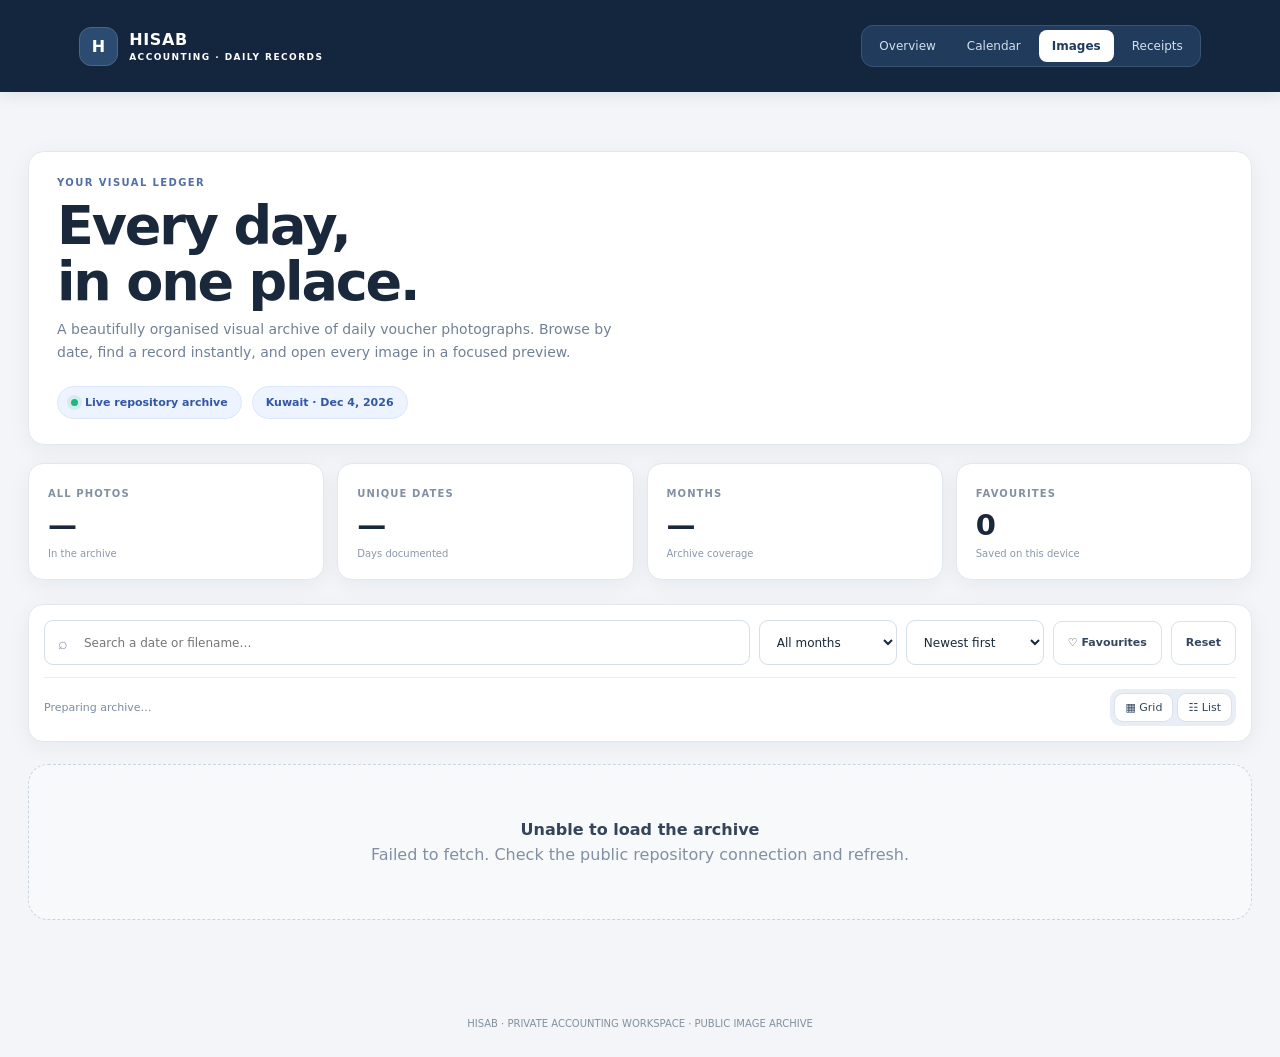
<file: images/index.html>
<!DOCTYPE html>
<html lang="en">
<head>
<meta charset="UTF-8"><meta name="viewport" content="width=device-width,initial-scale=1"><meta name="theme-color" content="#e9f0f8">
<title>HISAB — Image Archive</title><meta name="description" content="A beautiful date-organised archive of daily voucher photographs.">
<style>
:root{--ink:#18283b;--muted:#718096;--blue:#3867dc;--glass:rgba(255,255,255,.66);--stroke:rgba(255,255,255,.82);--shadow:0 18px 55px rgba(40,65,100,.10)}
*{box-sizing:border-box}html{scroll-behavior:smooth}body{margin:0;color:var(--ink);font-family:-apple-system,BlinkMacSystemFont,"SF Pro Display","Segoe UI",sans-serif;background:radial-gradient(ellipse at 12% 0%,#dbeafe 0,transparent 35%),radial-gradient(ellipse at 95% 20%,#e9ddff 0,transparent 30%),linear-gradient(135deg,#f4f7fb,#eaf0f7 55%,#f6f7fb);min-height:100vh;background-attachment:fixed}
button,input,select{font:inherit}button{cursor:pointer}a{color:inherit;text-decoration:none}
.topbar{position:sticky;top:0;z-index:10;padding:12px 4vw;background:rgba(245,248,253,.62);backdrop-filter:blur(24px) saturate(170%);-webkit-backdrop-filter:blur(24px) saturate(170%);border-bottom:1px solid rgba(255,255,255,.8)}.topinner{max-width:1380px;margin:auto;display:flex;align-items:center;justify-content:space-between;gap:18px}.brand{display:flex;align-items:center;gap:11px;font-weight:850;letter-spacing:.04em}.brandmark{width:39px;height:39px;border-radius:14px;display:grid;place-items:center;color:white;background:linear-gradient(145deg,#5d83f5,#3456b8);box-shadow:0 7px 18px #456ad94a;font-size:16px}.brand small{display:block;color:#8794a6;font-size:9px;letter-spacing:.16em;margin-top:3px}.nav{display:flex;gap:5px;padding:5px;border:1px solid #ffffffb5;border-radius:15px;background:#ffffff70;backdrop-filter:blur(15px)}.nav a{padding:9px 13px;border-radius:10px;font-size:12px;color:#64748b}.nav a.active{background:#fff;color:#3158bd;box-shadow:0 3px 12px #263f6814;font-weight:750}
main{max-width:1380px;margin:0 auto;padding:34px 4vw 70px}.hero{position:relative;overflow:hidden;padding:34px 36px;border-radius:28px;background:linear-gradient(115deg,rgba(255,255,255,.78),rgba(255,255,255,.36));border:1px solid var(--stroke);box-shadow:var(--shadow);backdrop-filter:blur(22px);-webkit-backdrop-filter:blur(22px)}.hero:after{content:"";position:absolute;width:300px;height:300px;border-radius:50%;right:-70px;top:-150px;background:radial-gradient(circle,#b7caff80,transparent 68%);pointer-events:none}.eyebrow{font-size:10px;font-weight:850;letter-spacing:.2em;color:#5d78c8}.hero h1{font-size:clamp(32px,5vw,54px);letter-spacing:-.055em;margin:10px 0 8px;line-height:1.04}.hero p{margin:0;color:var(--muted);font-size:14px;max-width:560px;line-height:1.6}.herofoot{display:flex;align-items:center;gap:10px;flex-wrap:wrap;margin-top:23px}.pill{display:inline-flex;align-items:center;gap:7px;padding:9px 13px;border:1px solid #fff;border-radius:30px;background:#ffffffa6;color:#53647a;font-size:11px;font-weight:700;box-shadow:0 4px 14px #3450710a}.live-dot{width:7px;height:7px;border-radius:50%;background:#24b47e;box-shadow:0 0 0 4px #24b47e20}.stats{display:grid;grid-template-columns:repeat(4,1fr);gap:13px;margin:18px 0 24px}.stat{padding:18px 19px;border:1px solid var(--stroke);border-radius:20px;background:var(--glass);box-shadow:0 9px 30px #344b6b0b;backdrop-filter:blur(18px)}.stat label{font-size:10px;font-weight:800;letter-spacing:.11em;color:#8290a3}.stat strong{display:block;font-size:29px;letter-spacing:-.045em;margin-top:7px;font-variant-numeric:tabular-nums}.stat em{font-style:normal;font-size:10px;color:#8a98aa}
.panel{border:1px solid var(--stroke);border-radius:23px;background:rgba(255,255,255,.60);box-shadow:var(--shadow);backdrop-filter:blur(22px);-webkit-backdrop-filter:blur(22px);padding:15px;margin-bottom:22px}.tools{display:flex;gap:9px;align-items:center;flex-wrap:wrap}.searchbox{position:relative;flex:1;min-width:210px}.searchbox span{position:absolute;left:14px;top:50%;transform:translateY(-50%);color:#8997a9}.searchbox input,.tools select{height:45px;width:100%;border:1px solid #e1e8f1;background:#ffffffb8;border-radius:13px;padding:0 13px;color:var(--ink);outline:none;font-size:12px;transition:.2s}.searchbox input{padding-left:39px}.searchbox input:focus,.tools select:focus{border-color:#9cb5fa;box-shadow:0 0 0 4px #6085ed19}.tools select{width:auto;min-width:138px}.toolbtn{height:44px;padding:0 14px;border:1px solid #e0e7f0;background:#ffffffa8;border-radius:13px;color:#53657b;font-size:11px;font-weight:750;transition:.2s}.toolbtn:hover{background:#fff;transform:translateY(-1px)}.toolbtn.primary{background:#3d64d7;border-color:#3d64d7;color:#fff;box-shadow:0 7px 18px #3d64d733}.toolbtn[aria-pressed=true]{background:#e7edff;border-color:#bdcbff;color:#3458bd}.toolbarbottom{display:flex;justify-content:space-between;align-items:center;gap:10px;flex-wrap:wrap;margin-top:12px;padding-top:11px;border-top:1px solid #e8edf4}.resultlabel{font-size:11px;color:#7c8ba0}.viewtoggle{display:flex;gap:4px;padding:4px;border-radius:11px;background:#e9eef6}.viewtoggle button{border:0;background:transparent;padding:7px 10px;border-radius:8px;color:#78879b;font-size:11px}.viewtoggle button.active{background:#fff;color:#355dc7;box-shadow:0 2px 8px #20385c14}
.sectionhead{display:flex;align-items:center;justify-content:space-between;gap:10px;margin:28px 2px 13px}.sectionhead h2{font-size:18px;letter-spacing:-.03em;margin:0}.sectionhead span{font-size:11px;color:#8592a4}.gallery{display:grid;grid-template-columns:repeat(auto-fill,minmax(230px,1fr));gap:16px}.gallery.list{grid-template-columns:1fr;gap:9px}.photo{position:relative;overflow:hidden;border-radius:19px;border:1px solid #ffffffd9;background:rgba(255,255,255,.68);box-shadow:0 8px 26px #2d45680b;backdrop-filter:blur(15px);transition:transform .25s,box-shadow .25s;cursor:pointer;min-width:0}.photo:hover{transform:translateY(-4px);box-shadow:0 18px 38px #31496b1b}.photoimg{height:205px;background:linear-gradient(135deg,#e8edf6,#f8faff);position:relative;overflow:hidden;display:grid;place-items:center}.photoimg img{width:100%;height:100%;object-fit:cover;transition:transform .55s cubic-bezier(.2,.7,.2,1)}.photo:hover .photoimg img{transform:scale(1.045)}.photoimg:after{content:"";position:absolute;inset:45% 0 0;background:linear-gradient(transparent,#17243a22);pointer-events:none}.photo-datebadge{position:absolute;top:12px;left:12px;z-index:1;padding:7px 10px;border:1px solid #ffffffb5;border-radius:30px;background:#ffffffc9;backdrop-filter:blur(12px);font-size:10px;font-weight:800;color:#344761}.fav{position:absolute;right:11px;top:11px;z-index:2;width:34px;height:34px;border:1px solid #ffffffc9;border-radius:50%;background:#ffffffc9;backdrop-filter:blur(12px);color:#64748b;font-size:16px}.fav.on{color:#e34d75}.photoinfo{padding:13px 14px 14px}.phototitle{font-size:13px;font-weight:800;overflow-wrap:anywhere}.photosub{font-size:10px;color:#8794a6;margin-top:4px}.photobottom{display:flex;align-items:center;justify-content:space-between;gap:8px;margin-top:12px;padding-top:10px;border-top:1px solid #e9eef5}.photobottom span{font-size:10px;color:#8391a3}.openhint{color:#4267ce!important;font-weight:800}.gallery.list .photo{display:grid;grid-template-columns:145px 1fr;align-items:stretch}.gallery.list .photoimg{height:118px}.gallery.list .photoinfo{display:flex;flex-direction:column;justify-content:center}.gallery.list .fav{top:10px;right:10px}.empty{padding:55px 20px;text-align:center;border:1px dashed #c8d4e4;border-radius:20px;background:#ffffff73;color:#8290a2}.empty b{display:block;color:#33445b;margin-bottom:6px}.skeleton{height:200px;border-radius:18px;background:linear-gradient(100deg,#e8edf5 20%,#f8faff 40%,#e8edf5 60%);background-size:200% 100%;animation:shine 1.3s infinite}@keyframes shine{to{background-position:-200% 0}}
footer{text-align:center;padding:28px 15px;color:#8794a5;font-size:10px}
.viewer{position:fixed;inset:0;z-index:30;display:none;align-items:center;justify-content:center;padding:22px;background:rgba(12,23,40,.58);backdrop-filter:blur(22px);-webkit-backdrop-filter:blur(22px)}.viewer.open{display:flex;animation:fade .2s}@keyframes fade{from{opacity:0}to{opacity:1}}.viewerbox{width:min(1180px,100%);height:min(90vh,850px);display:grid;grid-template-columns:minmax(0,1fr) 290px;overflow:hidden;border:1px solid #ffffff5c;border-radius:26px;background:rgba(248,250,255,.93);box-shadow:0 35px 100px #08152a55}.viewerstage{min-width:0;min-height:0;display:grid;place-items:center;padding:22px;background:radial-gradient(ellipse,#26364c,#111c2d)}.viewerstage img{max-width:100%;max-height:100%;object-fit:contain;filter:drop-shadow(0 18px 32px #0005)}.viewerdetails{padding:23px;display:flex;flex-direction:column;min-width:0}.viewerclose{align-self:flex-end;border:0;border-radius:50%;width:36px;height:36px;background:#e9eef6;color:#506078;font-size:18px}.viewerdetails h3{font-size:21px;letter-spacing:-.04em;margin:26px 0 5px}.viewerdetails p{font-size:11px;color:#8190a3;overflow-wrap:anywhere}.detailrow{display:flex;justify-content:space-between;gap:12px;padding:12px 0;border-bottom:1px solid #e7edf4;font-size:11px}.detailrow span{color:#8996a7}.detailrow b{text-align:right}.vieweractions{display:grid;gap:8px;margin-top:auto;padding-top:20px}.vieweractions button,.vieweractions a{display:block;text-align:center;padding:12px;border:1px solid #dce5f1;border-radius:12px;background:#fff;color:#455b79;font-size:11px;font-weight:800}.vieweractions .blue{background:#3d64d7;border-color:#3d64d7;color:white}.viewernav{display:flex;gap:8px;margin-top:13px}.viewernav button{flex:1;padding:10px;border:1px solid #dce5f1;border-radius:10px;background:#f4f7fb;color:#50627b;font-size:11px}
.toast{position:fixed;bottom:24px;left:50%;transform:translate(-50%,20px);opacity:0;pointer-events:none;z-index:50;padding:11px 16px;border:1px solid #ffffffa6;border-radius:30px;background:#1b2c43e8;color:white;font-size:11px;backdrop-filter:blur(18px);transition:.25s}.toast.show{opacity:1;transform:translate(-50%,0)}
@media(max-width:760px){.topinner{align-items:flex-start}.nav{overflow:auto;max-width:100%}.nav a{white-space:nowrap;padding:8px 10px}.hero{padding:27px 22px}.stats{grid-template-columns:repeat(2,1fr)}.viewerbox{grid-template-columns:1fr;grid-template-rows:minmax(0,1fr) auto;height:min(94vh,900px)}.viewerdetails{padding:14px 18px}.viewerdetails h3{margin:8px 0 3px;font-size:17px}.viewerdetails p{margin:3px 0}.detailrow{display:none}.viewerclose{position:absolute;right:30px;top:30px;z-index:2}.vieweractions{grid-template-columns:1fr 1fr;padding-top:10px}.vieweractions .blue{grid-column:span 2}.viewernav{margin-top:8px}.viewerstage{padding:12px}.viewerdetails{position:relative}.gallery{grid-template-columns:repeat(2,minmax(0,1fr));gap:10px}.photoimg{height:155px}.photoinfo{padding:10px}.phototitle{font-size:11px}.photosub{font-size:9px}.photobottom span{font-size:9px}.gallery.list .photo{grid-template-columns:110px 1fr}.gallery.list .photoimg{height:105px}}
@media(max-width:430px){main{padding:22px 13px 55px}.topbar{padding:10px 13px}.brand{font-size:13px}.brandmark{width:34px;height:34px}.nav a{font-size:10px;padding:8px}.hero h1{font-size:34px}.stats{gap:8px}.stat{padding:13px}.stat strong{font-size:24px}.tools select{flex:1;min-width:0}.toolbtn{padding:0 10px}.searchbox{min-width:100%}.gallery{gap:8px}.photoimg{height:132px}.photo-datebadge{top:7px;left:7px;font-size:9px;padding:6px 8px}.fav{width:29px;height:29px;top:7px;right:7px}.photobottom{margin-top:8px;padding-top:7px}.gallery.list .photo{grid-template-columns:95px 1fr}}
@media(prefers-reduced-motion:reduce){*,*:before,*:after{scroll-behavior:auto!important;animation:none!important;transition:none!important}}
</style>
<link rel="stylesheet" href="../assets/hisab-redesign.css">
</head>
<body>
<header class="topbar"><div class="topinner"><a class="brand" href="../"><span class="brandmark">H</span><span>HISAB<small>ACCOUNTING · DAILY RECORDS</small></span></a><nav class="nav"><a href="../">Overview</a><a href="../#calendarSection">Calendar</a><a class="active" href="./">Images</a><a href="../receipts/">Receipts</a></nav></div></header>
<main>
<section class="hero"><div class="eyebrow">YOUR VISUAL LEDGER</div><h1>Every day,<br>in one place.</h1><p>A beautifully organised visual archive of daily voucher photographs. Browse by date, find a record instantly, and open every image in a focused preview.</p><div class="herofoot"><span class="pill"><i class="live-dot"></i> Live repository archive</span><span class="pill" id="todayLabel">Loading Kuwait date…</span></div></section>
<section class="stats"><div class="stat"><label>ALL PHOTOS</label><strong id="totalCount">—</strong><em>In the archive</em></div><div class="stat"><label>UNIQUE DATES</label><strong id="dateCount">—</strong><em>Days documented</em></div><div class="stat"><label>MONTHS</label><strong id="monthCount">—</strong><em>Archive coverage</em></div><div class="stat"><label>FAVOURITES</label><strong id="favCount">0</strong><em>Saved on this device</em></div></section>
<section class="panel"><div class="tools"><div class="searchbox"><span>⌕</span><input id="search" type="search" placeholder="Search a date or filename…" autocomplete="off"></div><select id="monthFilter" aria-label="Filter month"><option value="">All months</option></select><select id="sortOrder" aria-label="Sort order"><option value="newest">Newest first</option><option value="oldest">Oldest first</option><option value="name">Filename A–Z</option></select><button class="toolbtn" id="favouritesOnly" aria-pressed="false">♡ Favourites</button><button class="toolbtn" id="clear">Reset</button></div><div class="toolbarbottom"><span class="resultlabel" id="resultLabel">Preparing archive…</span><div class="viewtoggle"><button id="gridView" class="active" aria-pressed="true">▦ Grid</button><button id="listView" aria-pressed="false">☷ List</button></div></div></section>
<div id="galleryContent"><div class="skeleton"></div></div>
</main>
<footer>HISAB · PRIVATE ACCOUNTING WORKSPACE · PUBLIC IMAGE ARCHIVE</footer>
<div class="viewer" id="viewer" aria-hidden="true"><div class="viewerbox" role="dialog" aria-modal="true" aria-label="Voucher image preview"><div class="viewerstage"><img id="viewerImage" alt="Voucher photograph"></div><aside class="viewerdetails"><button class="viewerclose" id="closeViewer" aria-label="Close preview">×</button><div class="eyebrow">IMAGE DETAILS</div><h3 id="viewerTitle">Voucher photo</h3><p id="viewerSub"></p><div class="detailrow"><span>File name</span><b id="detailName"></b></div><div class="detailrow"><span>File size</span><b id="detailSize"></b></div><div class="detailrow"><span>Archive date</span><b id="detailDate"></b></div><div class="vieweractions"><button class="blue" id="downloadImage">↓ Save image</button><button id="shareImage">↗ Share</button><a id="viewerOpen" target="_blank" rel="noopener">Open original image ↗</a></div><div class="viewernav"><button id="viewerPrev">← Previous</button><button id="viewerNext">Next →</button></div></aside></div></div><div class="toast" id="toast"></div>
<script>
const API='https://raw.githubusercontent.com/LaxmanNepal/hisab/main/images/manifest.json',MONTHS=['jan','feb','mar','apr','may','jun','jul','aug','sep','oct','nov','dec'];
let photos=[],visible=[],viewerIndex=0,favourites=new Set(JSON.parse(localStorage.getItem('hisab-image-favourites')||'[]')),toastTimer;
const $=id=>document.getElementById(id);
function kuwaitToday(){const p=new Intl.DateTimeFormat('en-CA',{timeZone:'Asia/Kuwait',year:'numeric',month:'2-digit',day:'2-digit'}).formatToParts(new Date()),o={};p.forEach(x=>o[x.type]=x.value);return new Date(+o.year,+o.month-1,+o.day)}
function parseDate(filename){const base=filename.replace(/\.[^.]+$/,'').toLowerCase();let m=base.match(/^(\d{1,2})[-_ ]([a-z]{3,9})(?:[-_ ](20\d{2}))?$/);if(!m)return null;const month=MONTHS.findIndex(x=>m[2].startsWith(x));if(month<0)return null;const year=m[3]?+m[3]:kuwaitToday().getFullYear(),date=new Date(year,month,+m[1]);return date.getMonth()===month&&date.getDate()===+m[1]?date:null}
function fmtDate(d,opts={weekday:'short',day:'numeric',month:'long',year:'numeric'}){return new Intl.DateTimeFormat('en',{...opts,timeZone:'Asia/Kuwait'}).format(d)}
function monthKey(d){return d.getFullYear()+'-'+String(d.getMonth()+1).padStart(2,'0')}
function sizeLabel(n){return n<1024?n+' B':(n/1024).toFixed(1)+' KB'}
function esc(s){return String(s).replace(/[&<>"']/g,c=>({'&':'&amp;','<':'&lt;','>':'&gt;','"':'&quot;',"'":'&#39;'}[c]))}
function toast(msg){$('toast').textContent=msg;$('toast').classList.add('show');clearTimeout(toastTimer);toastTimer=setTimeout(()=>$('toast').classList.remove('show'),2200)}
function saveFavs(){localStorage.setItem('hisab-image-favourites',JSON.stringify([...favourites]));$('favCount').textContent=favourites.size}
function toggleFav(name,e){if(e)e.stopPropagation();favourites.has(name)?favourites.delete(name):favourites.add(name);saveFavs();applyFilters()}
function applyFilters(){const q=$('search').value.trim().toLowerCase(),m=$('monthFilter').value,only=$('favouritesOnly').getAttribute('aria-pressed')==='true';visible=photos.filter(p=>(!m||monthKey(p.date)===m)&&(!q||p.name.toLowerCase().includes(q)||fmtDate(p.date).toLowerCase().includes(q))&&(!only||favourites.has(p.name)));const order=$('sortOrder').value;visible.sort((a,b)=>order==='oldest'?a.date-b.date:order==='name'?a.name.localeCompare(b.name):b.date-a.date);render()}
function render(){const count=visible.length;$('resultLabel').textContent='Showing '+count+' of '+photos.length+' photographs';if(!count){$('galleryContent').innerHTML='<div class="empty"><b>No photographs found</b>Try a different search or reset your filters.</div>';return}const groups=new Map();visible.forEach(p=>{const k=monthKey(p.date);if(!groups.has(k))groups.set(k,[]);groups.get(k).push(p)});let html='';groups.forEach(items=>{const title=fmtDate(items[0].date,{month:'long',year:'numeric'});html+='<section><div class="sectionhead"><h2>'+title+'</h2><span>'+items.length+' image'+(items.length===1?'':'s')+'</span></div><div class="gallery '+(viewMode==='list'?'list':'')+'">'+items.map(p=>{const i=photos.indexOf(p),fav=favourites.has(p.name);return '<article class="photo" data-photo="'+i+'" tabindex="0" role="button" aria-label="Preview '+esc(p.name)+'"><div class="photoimg"><img loading="lazy" src="'+p.url+'" alt="Voucher photo '+fmtDate(p.date)+'"><span class="photo-datebadge">'+fmtDate(p.date,{day:'numeric',month:'short',year:'numeric'})+'</span></div><button class="fav '+(fav?'on':'')+'" data-fav="'+esc(p.name)+'" aria-label="Toggle favourite" title="Save favourite">'+(fav?'♥':'♡')+'</button><div class="photoinfo"><div class="phototitle">'+esc(p.name)+'</div><div class="photosub">'+fmtDate(p.date)+'</div><div class="photobottom"><span>'+sizeLabel(p.size)+'</span><span class="openhint">View details ↗</span></div></div></article>'}).join('')+'</div></section>'});$('galleryContent').innerHTML=html;$('galleryContent').querySelectorAll('[data-photo]').forEach(el=>{const go=()=>openViewer(+el.dataset.photo);el.addEventListener('click',go);el.addEventListener('keydown',e=>{if(e.key==='Enter'||e.key===' '){e.preventDefault();go()}})});$('galleryContent').querySelectorAll('[data-fav]').forEach(b=>b.addEventListener('click',e=>toggleFav(b.dataset.fav,e)))}
let viewMode='grid';function setView(mode){viewMode=mode;$('gridView').classList.toggle('active',mode==='grid');$('listView').classList.toggle('active',mode==='list');$('gridView').setAttribute('aria-pressed',String(mode==='grid'));$('listView').setAttribute('aria-pressed',String(mode==='list'));render()}
function openViewer(i){viewerIndex=i;renderViewer();$('viewer').classList.add('open');$('viewer').setAttribute('aria-hidden','false');document.body.style.overflow='hidden'}
function renderViewer(){const p=photos[viewerIndex];$('viewerImage').src=p.url;$('viewerTitle').textContent=fmtDate(p.date);$('viewerSub').textContent='Daily voucher photograph';$('detailName').textContent=p.name;$('detailSize').textContent=sizeLabel(p.size);$('detailDate').textContent=fmtDate(p.date);$('viewerOpen').href=p.url;$('viewerPrev').disabled=viewerIndex===0;$('viewerNext').disabled=viewerIndex===photos.length-1}
function closeViewer(){$('viewer').classList.remove('open');$('viewer').setAttribute('aria-hidden','true');$('viewerImage').src='';document.body.style.overflow=''}
async function downloadCurrent(){const p=photos[viewerIndex];try{const r=await fetch(p.url);const blob=await r.blob();const a=document.createElement('a');a.href=URL.createObjectURL(blob);a.download=p.name;a.click();URL.revokeObjectURL(a.href)}catch(e){window.open(p.url,'_blank')} }
async function shareCurrent(){const p=photos[viewerIndex];const url=p.url;if(navigator.share){try{await navigator.share({title:'HISAB voucher · '+fmtDate(p.date),url})}catch(e){}}else{await navigator.clipboard.writeText(url);toast('Image link copied')}}
async function init(){$('todayLabel').textContent='Kuwait · '+fmtDate(kuwaitToday(),{day:'numeric',month:'short',year:'numeric'});try{const r=await fetch(API,{cache:'no-store'});if(!r.ok)throw Error('Gallery manifest request failed: '+r.status);const data=await r.json();photos=data.filter(f=>/\.(jpe?g|png|webp|gif|avif)$/i.test(f.name)).map(f=>({name:f.name,url:f.download_url,size:f.size,date:parseDate(f.name)})).filter(p=>p.date).sort((a,b)=>b.date-a.date);$('totalCount').textContent=photos.length;$('dateCount').textContent=new Set(photos.map(p=>p.date.toISOString().slice(0,10))).size;$('monthCount').textContent=new Set(photos.map(p=>monthKey(p.date))).size;const ms=[...new Set(photos.map(p=>monthKey(p.date)))].sort().reverse();$('monthFilter').innerHTML='<option value="">All months</option>'+ms.map(k=>{const [y,m]=k.split('-').map(Number);return '<option value="'+k+'">'+new Intl.DateTimeFormat('en',{month:'long',year:'numeric'}).format(new Date(y,m-1,1))+'</option>'}).join('');saveFavs();applyFilters()}catch(e){$('galleryContent').innerHTML='<div class="empty"><b>Unable to load the archive</b>'+esc(e.message)+'. Check the public repository connection and refresh.</div>'}}
$('search').addEventListener('input',applyFilters);$('monthFilter').addEventListener('change',applyFilters);$('sortOrder').addEventListener('change',applyFilters);$('favouritesOnly').addEventListener('click',()=>{$('favouritesOnly').setAttribute('aria-pressed',String($('favouritesOnly').getAttribute('aria-pressed')!=='true'));applyFilters()});$('clear').addEventListener('click',()=>{$('search').value='';$('monthFilter').value='';$('sortOrder').value='newest';$('favouritesOnly').setAttribute('aria-pressed','false');applyFilters()});$('gridView').addEventListener('click',()=>setView('grid'));$('listView').addEventListener('click',()=>setView('list'));$('closeViewer').addEventListener('click',closeViewer);$('viewer').addEventListener('click',e=>{if(e.target===$('viewer'))closeViewer()});$('viewerPrev').addEventListener('click',()=>{if(viewerIndex>0){viewerIndex--;renderViewer()}});$('viewerNext').addEventListener('click',()=>{if(viewerIndex<photos.length-1){viewerIndex++;renderViewer()}});$('downloadImage').addEventListener('click',downloadCurrent);$('shareImage').addEventListener('click',shareCurrent);document.addEventListener('keydown',e=>{if(!$('viewer').classList.contains('open'))return;if(e.key==='Escape')closeViewer();if(e.key==='ArrowLeft'&&viewerIndex>0){viewerIndex--;renderViewer()}if(e.key==='ArrowRight'&&viewerIndex<photos.length-1){viewerIndex++;renderViewer()}});init();
</script>
</body></html>
</file>
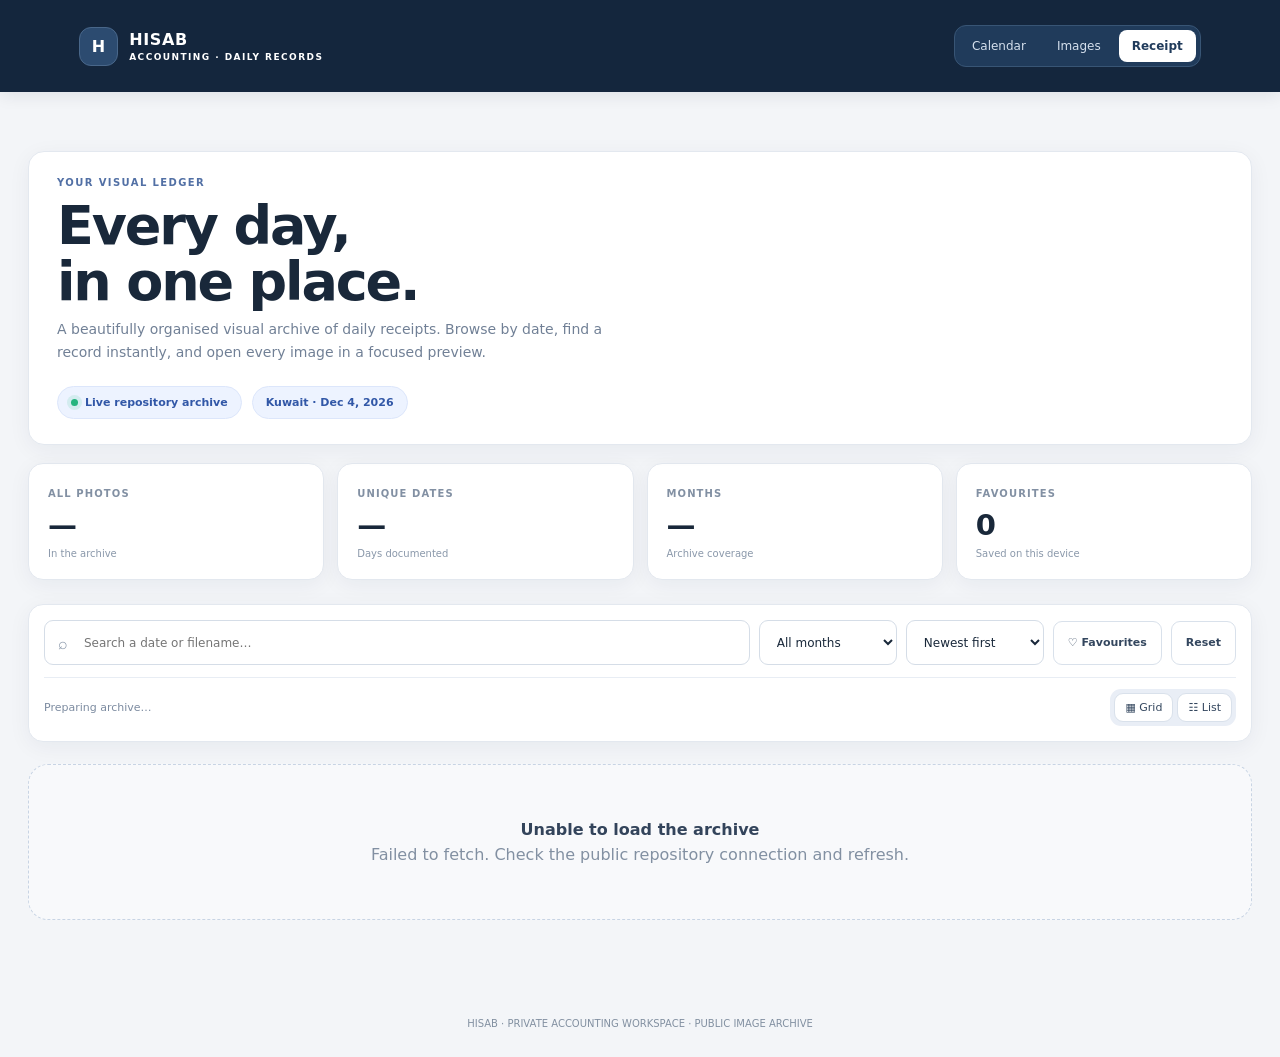
<file: receipts/index.html>
<!DOCTYPE html>
<html lang="en">
<head>
<meta charset="UTF-8"><meta name="viewport" content="width=device-width,initial-scale=1"><meta name="theme-color" content="#e9f0f8">
<title>HISAB — Receipt Archive</title><meta name="description" content="A date-organised archive of daily accounting receipts.">
<style>
:root{--ink:#18283b;--muted:#718096;--blue:#3867dc;--glass:rgba(255,255,255,.66);--stroke:rgba(255,255,255,.82);--shadow:0 18px 55px rgba(40,65,100,.10)}
*{box-sizing:border-box}html{scroll-behavior:smooth}body{margin:0;color:var(--ink);font-family:-apple-system,BlinkMacSystemFont,"SF Pro Display","Segoe UI",sans-serif;background:radial-gradient(ellipse at 12% 0%,#dbeafe 0,transparent 35%),radial-gradient(ellipse at 95% 20%,#e9ddff 0,transparent 30%),linear-gradient(135deg,#f4f7fb,#eaf0f7 55%,#f6f7fb);min-height:100vh;background-attachment:fixed}
button,input,select{font:inherit}button{cursor:pointer}a{color:inherit;text-decoration:none}
.topbar{position:sticky;top:0;z-index:10;padding:12px 4vw;background:rgba(245,248,253,.62);backdrop-filter:blur(24px) saturate(170%);-webkit-backdrop-filter:blur(24px) saturate(170%);border-bottom:1px solid rgba(255,255,255,.8)}.topinner{max-width:1380px;margin:auto;display:flex;align-items:center;justify-content:space-between;gap:18px}.brand{display:flex;align-items:center;gap:11px;font-weight:850;letter-spacing:.04em}.brandmark{width:39px;height:39px;border-radius:14px;display:grid;place-items:center;color:white;background:linear-gradient(145deg,#5d83f5,#3456b8);box-shadow:0 7px 18px #456ad94a;font-size:16px}.brand small{display:block;color:#8794a6;font-size:9px;letter-spacing:.16em;margin-top:3px}.nav{display:flex;gap:5px;padding:5px;border:1px solid #ffffffb5;border-radius:15px;background:#ffffff70;backdrop-filter:blur(15px)}.nav a{padding:9px 13px;border-radius:10px;font-size:12px;color:#64748b}.nav a.active{background:#fff;color:#3158bd;box-shadow:0 3px 12px #263f6814;font-weight:750}
main{max-width:1380px;margin:0 auto;padding:34px 4vw 70px}.hero{position:relative;overflow:hidden;padding:34px 36px;border-radius:28px;background:linear-gradient(115deg,rgba(255,255,255,.78),rgba(255,255,255,.36));border:1px solid var(--stroke);box-shadow:var(--shadow);backdrop-filter:blur(22px);-webkit-backdrop-filter:blur(22px)}.hero:after{content:"";position:absolute;width:300px;height:300px;border-radius:50%;right:-70px;top:-150px;background:radial-gradient(circle,#b7caff80,transparent 68%);pointer-events:none}.eyebrow{font-size:10px;font-weight:850;letter-spacing:.2em;color:#5d78c8}.hero h1{font-size:clamp(32px,5vw,54px);letter-spacing:-.055em;margin:10px 0 8px;line-height:1.04}.hero p{margin:0;color:var(--muted);font-size:14px;max-width:560px;line-height:1.6}.herofoot{display:flex;align-items:center;gap:10px;flex-wrap:wrap;margin-top:23px}.pill{display:inline-flex;align-items:center;gap:7px;padding:9px 13px;border:1px solid #fff;border-radius:30px;background:#ffffffa6;color:#53647a;font-size:11px;font-weight:700;box-shadow:0 4px 14px #3450710a}.live-dot{width:7px;height:7px;border-radius:50%;background:#24b47e;box-shadow:0 0 0 4px #24b47e20}.stats{display:grid;grid-template-columns:repeat(4,1fr);gap:13px;margin:18px 0 24px}.stat{padding:18px 19px;border:1px solid var(--stroke);border-radius:20px;background:var(--glass);box-shadow:0 9px 30px #344b6b0b;backdrop-filter:blur(18px)}.stat label{font-size:10px;font-weight:800;letter-spacing:.11em;color:#8290a3}.stat strong{display:block;font-size:29px;letter-spacing:-.045em;margin-top:7px;font-variant-numeric:tabular-nums}.stat em{font-style:normal;font-size:10px;color:#8a98aa}
.panel{border:1px solid var(--stroke);border-radius:23px;background:rgba(255,255,255,.60);box-shadow:var(--shadow);backdrop-filter:blur(22px);-webkit-backdrop-filter:blur(22px);padding:15px;margin-bottom:22px}.tools{display:flex;gap:9px;align-items:center;flex-wrap:wrap}.searchbox{position:relative;flex:1;min-width:210px}.searchbox span{position:absolute;left:14px;top:50%;transform:translateY(-50%);color:#8997a9}.searchbox input,.tools select{height:45px;width:100%;border:1px solid #e1e8f1;background:#ffffffb8;border-radius:13px;padding:0 13px;color:var(--ink);outline:none;font-size:12px;transition:.2s}.searchbox input{padding-left:39px}.searchbox input:focus,.tools select:focus{border-color:#9cb5fa;box-shadow:0 0 0 4px #6085ed19}.tools select{width:auto;min-width:138px}.toolbtn{height:44px;padding:0 14px;border:1px solid #e0e7f0;background:#ffffffa8;border-radius:13px;color:#53657b;font-size:11px;font-weight:750;transition:.2s}.toolbtn:hover{background:#fff;transform:translateY(-1px)}.toolbtn.primary{background:#3d64d7;border-color:#3d64d7;color:#fff;box-shadow:0 7px 18px #3d64d733}.toolbtn[aria-pressed=true]{background:#e7edff;border-color:#bdcbff;color:#3458bd}.toolbarbottom{display:flex;justify-content:space-between;align-items:center;gap:10px;flex-wrap:wrap;margin-top:12px;padding-top:11px;border-top:1px solid #e8edf4}.resultlabel{font-size:11px;color:#7c8ba0}.viewtoggle{display:flex;gap:4px;padding:4px;border-radius:11px;background:#e9eef6}.viewtoggle button{border:0;background:transparent;padding:7px 10px;border-radius:8px;color:#78879b;font-size:11px}.viewtoggle button.active{background:#fff;color:#355dc7;box-shadow:0 2px 8px #20385c14}
.sectionhead{display:flex;align-items:center;justify-content:space-between;gap:10px;margin:28px 2px 13px}.sectionhead h2{font-size:18px;letter-spacing:-.03em;margin:0}.sectionhead span{font-size:11px;color:#8592a4}.gallery{display:grid;grid-template-columns:repeat(auto-fill,minmax(230px,1fr));gap:16px}.gallery.list{grid-template-columns:1fr;gap:9px}.photo{position:relative;overflow:hidden;border-radius:19px;border:1px solid #ffffffd9;background:rgba(255,255,255,.68);box-shadow:0 8px 26px #2d45680b;backdrop-filter:blur(15px);transition:transform .25s,box-shadow .25s;cursor:pointer;min-width:0}.photo:hover{transform:translateY(-4px);box-shadow:0 18px 38px #31496b1b}.photoimg{height:205px;background:linear-gradient(135deg,#e8edf6,#f8faff);position:relative;overflow:hidden;display:grid;place-items:center}.photoimg img{width:100%;height:100%;object-fit:cover;transition:transform .55s cubic-bezier(.2,.7,.2,1)}.photo:hover .photoimg img{transform:scale(1.045)}.photoimg:after{content:"";position:absolute;inset:45% 0 0;background:linear-gradient(transparent,#17243a22);pointer-events:none}.photo-datebadge{position:absolute;top:12px;left:12px;z-index:1;padding:7px 10px;border:1px solid #ffffffb5;border-radius:30px;background:#ffffffc9;backdrop-filter:blur(12px);font-size:10px;font-weight:800;color:#344761}.fav{position:absolute;right:11px;top:11px;z-index:2;width:34px;height:34px;border:1px solid #ffffffc9;border-radius:50%;background:#ffffffc9;backdrop-filter:blur(12px);color:#64748b;font-size:16px}.fav.on{color:#e34d75}.photoinfo{padding:13px 14px 14px}.phototitle{font-size:13px;font-weight:800;overflow-wrap:anywhere}.photosub{font-size:10px;color:#8794a6;margin-top:4px}.photobottom{display:flex;align-items:center;justify-content:space-between;gap:8px;margin-top:12px;padding-top:10px;border-top:1px solid #e9eef5}.photobottom span{font-size:10px;color:#8391a3}.openhint{color:#4267ce!important;font-weight:800}.gallery.list .photo{display:grid;grid-template-columns:145px 1fr;align-items:stretch}.gallery.list .photoimg{height:118px}.gallery.list .photoinfo{display:flex;flex-direction:column;justify-content:center}.gallery.list .fav{top:10px;right:10px}.empty{padding:55px 20px;text-align:center;border:1px dashed #c8d4e4;border-radius:20px;background:#ffffff73;color:#8290a2}.empty b{display:block;color:#33445b;margin-bottom:6px}.skeleton{height:200px;border-radius:18px;background:linear-gradient(100deg,#e8edf5 20%,#f8faff 40%,#e8edf5 60%);background-size:200% 100%;animation:shine 1.3s infinite}@keyframes shine{to{background-position:-200% 0}}
footer{text-align:center;padding:28px 15px;color:#8794a5;font-size:10px}
.viewer{position:fixed;inset:0;z-index:30;display:none;align-items:center;justify-content:center;padding:22px;background:rgba(12,23,40,.58);backdrop-filter:blur(22px);-webkit-backdrop-filter:blur(22px)}.viewer.open{display:flex;animation:fade .2s}@keyframes fade{from{opacity:0}to{opacity:1}}.viewerbox{width:min(1180px,100%);height:min(90vh,850px);display:grid;grid-template-columns:minmax(0,1fr) 290px;overflow:hidden;border:1px solid #ffffff5c;border-radius:26px;background:rgba(248,250,255,.93);box-shadow:0 35px 100px #08152a55}.viewerstage{min-width:0;min-height:0;display:grid;place-items:center;padding:22px;background:radial-gradient(ellipse,#26364c,#111c2d)}.viewerstage img{max-width:100%;max-height:100%;object-fit:contain;filter:drop-shadow(0 18px 32px #0005)}.viewerdetails{padding:23px;display:flex;flex-direction:column;min-width:0}.viewerclose{align-self:flex-end;border:0;border-radius:50%;width:36px;height:36px;background:#e9eef6;color:#506078;font-size:18px}.viewerdetails h3{font-size:21px;letter-spacing:-.04em;margin:26px 0 5px}.viewerdetails p{font-size:11px;color:#8190a3;overflow-wrap:anywhere}.detailrow{display:flex;justify-content:space-between;gap:12px;padding:12px 0;border-bottom:1px solid #e7edf4;font-size:11px}.detailrow span{color:#8996a7}.detailrow b{text-align:right}.vieweractions{display:grid;gap:8px;margin-top:auto;padding-top:20px}.vieweractions button,.vieweractions a{display:block;text-align:center;padding:12px;border:1px solid #dce5f1;border-radius:12px;background:#fff;color:#455b79;font-size:11px;font-weight:800}.vieweractions .blue{background:#3d64d7;border-color:#3d64d7;color:white}.viewernav{display:flex;gap:8px;margin-top:13px}.viewernav button{flex:1;padding:10px;border:1px solid #dce5f1;border-radius:10px;background:#f4f7fb;color:#50627b;font-size:11px}
.toast{position:fixed;bottom:24px;left:50%;transform:translate(-50%,20px);opacity:0;pointer-events:none;z-index:50;padding:11px 16px;border:1px solid #ffffffa6;border-radius:30px;background:#1b2c43e8;color:white;font-size:11px;backdrop-filter:blur(18px);transition:.25s}.toast.show{opacity:1;transform:translate(-50%,0)}
@media(max-width:760px){.topinner{align-items:flex-start}.nav{overflow:auto;max-width:100%}.nav a{white-space:nowrap;padding:8px 10px}.hero{padding:27px 22px}.stats{grid-template-columns:repeat(2,1fr)}.viewerbox{grid-template-columns:1fr;grid-template-rows:minmax(0,1fr) auto;height:min(94vh,900px)}.viewerdetails{padding:14px 18px}.viewerdetails h3{margin:8px 0 3px;font-size:17px}.viewerdetails p{margin:3px 0}.detailrow{display:none}.viewerclose{position:absolute;right:30px;top:30px;z-index:2}.vieweractions{grid-template-columns:1fr 1fr;padding-top:10px}.vieweractions .blue{grid-column:span 2}.viewernav{margin-top:8px}.viewerstage{padding:12px}.viewerdetails{position:relative}.gallery{grid-template-columns:repeat(2,minmax(0,1fr));gap:10px}.photoimg{height:155px}.photoinfo{padding:10px}.phototitle{font-size:11px}.photosub{font-size:9px}.photobottom span{font-size:9px}.gallery.list .photo{grid-template-columns:110px 1fr}.gallery.list .photoimg{height:105px}}
@media(max-width:430px){main{padding:22px 13px 55px}.topbar{padding:10px 13px}.brand{font-size:13px}.brandmark{width:34px;height:34px}.nav a{font-size:10px;padding:8px}.hero h1{font-size:34px}.stats{gap:8px}.stat{padding:13px}.stat strong{font-size:24px}.tools select{flex:1;min-width:0}.toolbtn{padding:0 10px}.searchbox{min-width:100%}.gallery{gap:8px}.photoimg{height:132px}.photo-datebadge{top:7px;left:7px;font-size:9px;padding:6px 8px}.fav{width:29px;height:29px;top:7px;right:7px}.photobottom{margin-top:8px;padding-top:7px}.gallery.list .photo{grid-template-columns:95px 1fr}}
@media(prefers-reduced-motion:reduce){*,*:before,*:after{scroll-behavior:auto!important;animation:none!important;transition:none!important}}
.dategroup{margin:0 0 20px}.dategrouphead{display:flex;align-items:center;justify-content:space-between;gap:10px;margin:0 3px 10px;padding:10px 13px;border-left:3px solid #6485e7;border-radius:0 12px 12px 0;background:linear-gradient(90deg,#e9efff9c,#ffffff45)}.dategrouphead h3{font-size:13px;font-weight:850;letter-spacing:-.015em;margin:0;color:#334b70}.dategrouphead span{font-size:10px;color:#8794a6;white-space:nowrap}.dategroup .gallery{margin-bottom:7px}@media(max-width:430px){.dategrouphead{padding:9px 10px}.dategrouphead h3{font-size:11px}}
</style>
<link rel="stylesheet" href="../assets/hisab-redesign.css">
</head>
<body>
<header class="topbar"><div class="topinner"><a class="brand" href="../"><span class="brandmark">H</span><span>HISAB<small>ACCOUNTING · DAILY RECORDS</small></span></a><nav class="nav"><a href="../">Calendar</a><a href="../images/">Images</a><a href="./" class="active">Receipt</a></nav></div></header>
<main>
<section class="hero"><div class="eyebrow">YOUR VISUAL LEDGER</div><h1>Every day,<br>in one place.</h1><p>A beautifully organised visual archive of daily receipts. Browse by date, find a record instantly, and open every image in a focused preview.</p><div class="herofoot"><span class="pill"><i class="live-dot"></i> Live repository archive</span><span class="pill" id="todayLabel">Loading Kuwait date…</span></div></section>
<section class="stats"><div class="stat"><label>ALL PHOTOS</label><strong id="totalCount">—</strong><em>In the archive</em></div><div class="stat"><label>UNIQUE DATES</label><strong id="dateCount">—</strong><em>Days documented</em></div><div class="stat"><label>MONTHS</label><strong id="monthCount">—</strong><em>Archive coverage</em></div><div class="stat"><label>FAVOURITES</label><strong id="favCount">0</strong><em>Saved on this device</em></div></section>
<section class="panel"><div class="tools"><div class="searchbox"><span>⌕</span><input id="search" type="search" placeholder="Search a date or filename…" autocomplete="off"></div><select id="monthFilter" aria-label="Filter month"><option value="">All months</option></select><select id="sortOrder" aria-label="Sort order"><option value="newest">Newest first</option><option value="oldest">Oldest first</option><option value="name">Filename A–Z</option></select><button class="toolbtn" id="favouritesOnly" aria-pressed="false">♡ Favourites</button><button class="toolbtn" id="clear">Reset</button></div><div class="toolbarbottom"><span class="resultlabel" id="resultLabel">Preparing archive…</span><div class="viewtoggle"><button id="gridView" class="active" aria-pressed="true">▦ Grid</button><button id="listView" aria-pressed="false">☷ List</button></div></div></section>
<div id="galleryContent"><div class="skeleton"></div></div>
</main>
<footer>HISAB · PRIVATE ACCOUNTING WORKSPACE · PUBLIC IMAGE ARCHIVE</footer>
<div class="viewer" id="viewer" aria-hidden="true"><div class="viewerbox" role="dialog" aria-modal="true" aria-label="Voucher image preview"><div class="viewerstage"><img id="viewerImage" alt="Receipt"></div><aside class="viewerdetails"><button class="viewerclose" id="closeViewer" aria-label="Close preview">×</button><div class="eyebrow">RECEIPT DETAILS</div><h3 id="viewerTitle">Receipt</h3><p id="viewerSub"></p><div class="detailrow"><span>File name</span><b id="detailName"></b></div><div class="detailrow"><span>File size</span><b id="detailSize"></b></div><div class="detailrow"><span>Archive date</span><b id="detailDate"></b></div><div class="vieweractions"><button class="blue" id="downloadImage">↓ Save image</button><button id="shareImage">↗ Share</button><a id="viewerOpen" target="_blank" rel="noopener">Open original image ↗</a></div><div class="viewernav"><button id="viewerPrev">← Previous</button><button id="viewerNext">Next →</button></div></aside></div></div><div class="toast" id="toast"></div>
<script>
const API='https://raw.githubusercontent.com/LaxmanNepal/hisab/main/receipts/manifest.json',MONTHS=['jan','feb','mar','apr','may','jun','jul','aug','sep','oct','nov','dec'];
let photos=[],visible=[],viewerIndex=0,favourites=new Set(JSON.parse(localStorage.getItem('hisab-receipt-favourites')||'[]')),toastTimer;
const $=id=>document.getElementById(id);
function kuwaitToday(){const p=new Intl.DateTimeFormat('en-CA',{timeZone:'Asia/Kuwait',year:'numeric',month:'2-digit',day:'2-digit'}).formatToParts(new Date()),o={};p.forEach(x=>o[x.type]=x.value);return new Date(Date.UTC(+o.year,+o.month-1,+o.day))}
function parseDate(filename){const base=filename.replace(/\.[^.]+$/,'').toLowerCase();let m=base.match(/(?:^|[^0-9])(20\d{2})[-_ ]?(\d{2})[-_ ]?(\d{2})(?:[_ -]?\d{6})?(?:$|[^0-9])/);if(m){const y=+m[1],month=+m[2]-1,day=+m[3],date=new Date(Date.UTC(y,month,day));return date.getUTCFullYear()===y&&date.getUTCMonth()===month&&date.getUTCDate()===day?date:null}m=base.match(/^(\d{1,2})[-_ ]([a-z]{3,9})(?:[-_ ](20\d{2}))?$/);if(!m)return null;const month=MONTHS.findIndex(x=>m[2].startsWith(x));if(month<0)return null;const year=m[3]?+m[3]:kuwaitToday().getUTCFullYear(),date=new Date(Date.UTC(year,month,+m[1]));return date.getUTCMonth()===month&&date.getUTCDate()===+m[1]?date:null}
function fmtDate(d,opts={weekday:'short',day:'numeric',month:'long',year:'numeric'}){return new Intl.DateTimeFormat('en',{...opts,timeZone:'UTC'}).format(d)}
function monthKey(d){return d.getUTCFullYear()+'-'+String(d.getUTCMonth()+1).padStart(2,'0')}function dateKey(d){return d.getUTCFullYear()+'-'+String(d.getUTCMonth()+1).padStart(2,'0')+'-'+String(d.getUTCDate()).padStart(2,'0')}
function sizeLabel(n){return n<1024?n+' B':(n/1024).toFixed(1)+' KB'}
function esc(s){return String(s).replace(/[&<>"']/g,c=>({'&':'&amp;','<':'&lt;','>':'&gt;','"':'&quot;',"'":'&#39;'}[c]))}
function toast(msg){$('toast').textContent=msg;$('toast').classList.add('show');clearTimeout(toastTimer);toastTimer=setTimeout(()=>$('toast').classList.remove('show'),2200)}
function saveFavs(){localStorage.setItem('hisab-receipt-favourites',JSON.stringify([...favourites]));$('favCount').textContent=favourites.size}
function toggleFav(name,e){if(e)e.stopPropagation();favourites.has(name)?favourites.delete(name):favourites.add(name);saveFavs();applyFilters()}
function applyFilters(){const q=$('search').value.trim().toLowerCase(),m=$('monthFilter').value,only=$('favouritesOnly').getAttribute('aria-pressed')==='true';visible=photos.filter(p=>(!m||monthKey(p.date)===m)&&(!q||p.name.toLowerCase().includes(q)||fmtDate(p.date).toLowerCase().includes(q))&&(!only||favourites.has(p.name)));const order=$('sortOrder').value;visible.sort((a,b)=>order==='oldest'?a.date-b.date:order==='name'?a.name.localeCompare(b.name):b.date-a.date);render()}
function render(){const count=visible.length;$('resultLabel').textContent='Showing '+count+' of '+photos.length+' receipts';if(!count){$('galleryContent').innerHTML='<div class="empty"><b>No receipts found</b>Try a different search or reset your filters.</div>';return}const months=new Map();visible.forEach(p=>{const k=monthKey(p.date);if(!months.has(k))months.set(k,[]);months.get(k).push(p)});let html='';months.forEach(items=>{const title=fmtDate(items[0].date,{month:'long',year:'numeric'}),days=new Map();items.forEach(p=>{const k=dateKey(p.date);if(!days.has(k))days.set(k,[]);days.get(k).push(p)});html+='<section><div class="sectionhead"><h2>'+title+'</h2><span>'+items.length+' receipt'+(items.length===1?'':'s')+' · '+days.size+' date'+(days.size===1?'':'s')+'</span></div>';days.forEach((dayItems,key)=>{const dayTitle=fmtDate(dayItems[0].date,{weekday:'long',day:'numeric',month:'long',year:'numeric'});html+='<section class="dategroup"><div class="dategrouphead"><h3>'+dayTitle+'</h3><span>'+dayItems.length+' receipt'+(dayItems.length===1?'':'s')+'</span></div><div class="gallery '+(viewMode==='list'?'list':'')+'">'+dayItems.map(p=>{const i=photos.indexOf(p),fav=favourites.has(p.name);return '<article class="photo" data-photo="'+i+'" tabindex="0" role="button" aria-label="Preview '+esc(p.name)+'"><div class="photoimg"><img loading="lazy" src="'+p.url+'" alt="Receipt '+fmtDate(p.date)+'"><span class="photo-datebadge">'+fmtDate(p.date,{day:'numeric',month:'short',year:'numeric'})+'</span></div><button class="fav '+(fav?'on':'')+'" data-fav="'+esc(p.name)+'" aria-label="Toggle favourite" title="Save favourite">'+(fav?'♥':'♡')+'</button><div class="photoinfo"><div class="phototitle">'+esc(p.name)+'</div><div class="photosub">'+fmtDate(p.date)+'</div><div class="photobottom"><span>'+sizeLabel(p.size)+'</span><span class="openhint">View details ↗</span></div></div></article>'}).join('')+'</div></section>'});html+='</section>'});$('galleryContent').innerHTML=html;$('galleryContent').querySelectorAll('[data-photo]').forEach(el=>{const go=()=>openViewer(+el.dataset.photo);el.addEventListener('click',go);el.addEventListener('keydown',e=>{if(e.key==='Enter'||e.key===' '){e.preventDefault();go()}})});$('galleryContent').querySelectorAll('[data-fav]').forEach(b=>b.addEventListener('click',e=>toggleFav(b.dataset.fav,e)))}
let viewMode='grid';function setView(mode){viewMode=mode;$('gridView').classList.toggle('active',mode==='grid');$('listView').classList.toggle('active',mode==='list');$('gridView').setAttribute('aria-pressed',String(mode==='grid'));$('listView').setAttribute('aria-pressed',String(mode==='list'));render()}
function openViewer(i){viewerIndex=i;renderViewer();$('viewer').classList.add('open');$('viewer').setAttribute('aria-hidden','false');document.body.style.overflow='hidden'}
function renderViewer(){const p=photos[viewerIndex];$('viewerImage').src=p.url;$('viewerTitle').textContent=fmtDate(p.date);$('viewerSub').textContent='Daily receipt';$('detailName').textContent=p.name;$('detailSize').textContent=sizeLabel(p.size);$('detailDate').textContent=fmtDate(p.date);$('viewerOpen').href=p.url;$('viewerPrev').disabled=viewerIndex===0;$('viewerNext').disabled=viewerIndex===photos.length-1}
function closeViewer(){$('viewer').classList.remove('open');$('viewer').setAttribute('aria-hidden','true');$('viewerImage').src='';document.body.style.overflow=''}
async function downloadCurrent(){const p=photos[viewerIndex];try{const r=await fetch(p.url);const blob=await r.blob();const a=document.createElement('a');a.href=URL.createObjectURL(blob);a.download=p.name;a.click();URL.revokeObjectURL(a.href)}catch(e){window.open(p.url,'_blank')} }
async function shareCurrent(){const p=photos[viewerIndex];const url=p.url;if(navigator.share){try{await navigator.share({title:'HISAB voucher · '+fmtDate(p.date),url})}catch(e){}}else{await navigator.clipboard.writeText(url);toast('Image link copied')}}
async function init(){$('todayLabel').textContent='Kuwait · '+fmtDate(kuwaitToday(),{day:'numeric',month:'short',year:'numeric'});try{const r=await fetch(API,{cache:'no-store'});if(!r.ok)throw Error('Gallery manifest request failed: '+r.status);const data=await r.json();photos=data.filter(f=>/\.(jpe?g|png|webp|gif|avif)$/i.test(f.name)).map(f=>({name:f.name,url:f.download_url,size:f.size,date:parseDate(f.name)})).filter(p=>p.date).sort((a,b)=>b.date-a.date);$('totalCount').textContent=photos.length;$('dateCount').textContent=new Set(photos.map(p=>dateKey(p.date))).size;$('monthCount').textContent=new Set(photos.map(p=>monthKey(p.date))).size;const ms=[...new Set(photos.map(p=>monthKey(p.date)))].sort().reverse();$('monthFilter').innerHTML='<option value="">All months</option>'+ms.map(k=>{const [y,m]=k.split('-').map(Number);return '<option value="'+k+'">'+new Intl.DateTimeFormat('en',{month:'long',year:'numeric'}).format(new Date(y,m-1,1))+'</option>'}).join('');saveFavs();applyFilters()}catch(e){$('galleryContent').innerHTML='<div class="empty"><b>Unable to load the archive</b>'+esc(e.message)+'. Check the public repository connection and refresh.</div>'}}
$('search').addEventListener('input',applyFilters);$('monthFilter').addEventListener('change',applyFilters);$('sortOrder').addEventListener('change',applyFilters);$('favouritesOnly').addEventListener('click',()=>{$('favouritesOnly').setAttribute('aria-pressed',String($('favouritesOnly').getAttribute('aria-pressed')!=='true'));applyFilters()});$('clear').addEventListener('click',()=>{$('search').value='';$('monthFilter').value='';$('sortOrder').value='newest';$('favouritesOnly').setAttribute('aria-pressed','false');applyFilters()});$('gridView').addEventListener('click',()=>setView('grid'));$('listView').addEventListener('click',()=>setView('list'));$('closeViewer').addEventListener('click',closeViewer);$('viewer').addEventListener('click',e=>{if(e.target===$('viewer'))closeViewer()});$('viewerPrev').addEventListener('click',()=>{if(viewerIndex>0){viewerIndex--;renderViewer()}});$('viewerNext').addEventListener('click',()=>{if(viewerIndex<photos.length-1){viewerIndex++;renderViewer()}});$('downloadImage').addEventListener('click',downloadCurrent);$('shareImage').addEventListener('click',shareCurrent);document.addEventListener('keydown',e=>{if(!$('viewer').classList.contains('open'))return;if(e.key==='Escape')closeViewer();if(e.key==='ArrowLeft'&&viewerIndex>0){viewerIndex--;renderViewer()}if(e.key==='ArrowRight'&&viewerIndex<photos.length-1){viewerIndex++;renderViewer()}});init();
</script>
</body></html>
</file>
<file: assets/hisab-redesign.css>
/* HISAB visual refresh — clean, high-contrast accounting workspace */
:root{
  --navy:#14263d;--navy2:#203b5b;--blue:#315fca;--blue-soft:#edf3ff;
  --bg:#f3f5f8;--paper:#fff;--line:#e3e8ef;--ink:#19283a;--muted:#718096;
  --green:#087b55;--red:#bf4545;--shadow:0 5px 22px rgba(25,43,67,.055);
}
html{scroll-behavior:smooth;scroll-padding-top:88px}
body{background:var(--bg)!important;background-image:none!important;color:var(--ink);font-family:Inter,ui-sans-serif,system-ui,-apple-system,"Segoe UI",sans-serif}
header,.topbar{background:var(--navy)!important;color:#fff!important;border:0!important;box-shadow:0 3px 16px #10243a18;backdrop-filter:none!important;-webkit-backdrop-filter:none!important}
.head,.topinner{max-width:1480px;padding:13px 28px}
.brand h1,.brand small,.headright{color:#fff!important}
.logo,.brandmark{background:#2c4b70!important;border:1px solid #49678a!important;box-shadow:none!important;border-radius:12px}
.nav{background:#203b5b!important;border:1px solid #385575!important;border-radius:12px!important;padding:4px!important;backdrop-filter:none!important}
.nav a{color:#d5e0ed!important;border-radius:8px!important}
.nav a:hover,.nav a.active{background:#fff!important;color:#203b5b!important;box-shadow:none!important}
main{max-width:1480px;padding-left:28px;padding-right:28px;margin-top:25px}
.titlebar,.hero{background:#fff!important;border:1px solid var(--line)!important;border-radius:16px!important;box-shadow:var(--shadow)!important;backdrop-filter:none!important;-webkit-backdrop-filter:none!important;padding:25px 28px}
.titlebar:after,.hero:after{display:none!important}
.titlebar h2,.hero h1{color:var(--ink)!important;letter-spacing:-.04em}
.titlebar p,.hero p{color:var(--muted)!important}
.dash-eyebrow,.eyebrow{color:#5270a5!important;letter-spacing:.14em}
.live,.selected-date-pill,.read-only-tag,.pill{background:var(--blue-soft)!important;border:1px solid #dce6fb!important;color:#3157a7!important;box-shadow:none!important}
.balance-hero{background:linear-gradient(115deg,#172c46,#254a70)!important;border:0!important;border-radius:18px!important;box-shadow:0 12px 30px #172c4626!important}
.balance-hero:before{background:#8bb4f014!important}
.balance-hero h2{color:#fff!important}
.balance-hero .hero-coin{animation:none!important;box-shadow:none!important}
.balance-hero .hero-orbit{border-color:#ffffff20!important}
.card,.today-card,.browser,.toolbar,.panel,.excel-launch,.all-summary,.feature-dashboard,.feature-card,.panel,.stat,.all-summary-chart-card,.all-summary-table-card,.all-summary-image-card{
 background:#fff!important;border:1px solid var(--line)!important;border-radius:15px!important;box-shadow:var(--shadow)!important;backdrop-filter:none!important;-webkit-backdrop-filter:none!important
}
.card,.today-card,.feature-card{padding:18px!important}
.card:hover{transform:translateY(-1px);box-shadow:0 8px 25px #192b4310!important}
.card:after{display:none!important}
.card strong,.stat strong{color:var(--ink)}
input,select,.searchbox input,.tools select{background:#fff!important;border:1px solid #d5dde7!important;border-radius:9px!important;color:var(--ink)!important;box-shadow:none!important}
input:focus,select:focus,.searchbox input:focus{border-color:#8ba8e8!important;box-shadow:0 0 0 3px #315fca18!important;outline:0}
button,.toolbtn{background:#fff!important;color:#33465e!important;border:1px solid #d9e1eb!important;border-radius:9px!important;box-shadow:none!important;transition:background .16s,border-color .16s,transform .16s}
button:hover:not(:disabled),.toolbtn:hover{background:#f4f7fc!important;border-color:#b9c9e2!important;box-shadow:none!important;transform:translateY(-1px)}
button.primary,.toolbtn.primary,.viewactions button.active{background:var(--blue)!important;color:#fff!important;border-color:var(--blue)!important;box-shadow:none!important}
button.primary:hover,.toolbtn.primary:hover{background:#254fae!important}
.day{border-radius:9px!important;background:#fff!important;border-color:#e4e9f0!important}
.day.hasdata{background:#edf3ff!important;border-color:#cad9f6!important}
.day.selected{background:var(--blue)!important;color:#fff!important;border-color:var(--blue)!important}
.sheetchip,.day-sheet{border-radius:8px!important}
.sheetchip.active{background:var(--blue-soft)!important;border-color:#b9cdf5!important;color:#254fae!important}
.panelhead,.feature-head,.all-summary-head{border-bottom-color:var(--line)!important}
.panelhead{background:#f8fafc!important}
th{background:#f0f3f7!important;color:#42536a!important;backdrop-filter:none!important}
tbody tr:hover{background:#f5f8fd!important}
tfoot td{background:#f3f6fa!important}
.all-summary-stat,.overview-stat,.analysisitem,.check,.detail-cell{background:#f8fafc!important;border:1px solid var(--line)!important;border-radius:11px!important}
.all-raw-card{background:#fff!important;border:1px solid var(--line)!important;border-radius:13px!important}
.all-raw-table th{background:#eef2f7!important}
.gallery-card{background:#fff!important;border:1px solid var(--line)!important;border-radius:12px!important;box-shadow:var(--shadow)!important}
.gallery-card:hover{transform:translateY(-2px);box-shadow:0 10px 25px #192b4312!important}
.sync-pill.ok,.today-live,.photo-count{background:#eaf6ef!important;color:#16734f!important}
footer{color:#8290a1!important}
.excel-window{border-radius:14px!important}
.excel-top{background:var(--navy)!important}
.excel-overlay{backdrop-filter:blur(8px)!important}
.detail-dialog{background:#fff!important;border:1px solid var(--line)!important;border-radius:15px!important}
body.dark-ui{background:#101a29!important}
body.dark-ui .titlebar,body.dark-ui .hero,body.dark-ui .card,body.dark-ui .today-card,body.dark-ui .browser,body.dark-ui .toolbar,body.dark-ui .panel,body.dark-ui .excel-launch,body.dark-ui .all-summary,body.dark-ui .feature-dashboard,body.dark-ui .feature-card{background:#19283d!important;border-color:#30425a!important;color:#e5edf8!important}
body.dark-ui .card strong,body.dark-ui .titlebar h2,body.dark-ui .feature-head h2{color:#e5edf8!important}
body.dark-ui input,body.dark-ui select,body.dark-ui button{background:#21334c!important;color:#e5edf8!important;border-color:#405571!important}
body.dark-ui th{background:#243750!important;color:#e5edf8!important}
body.dark-ui .all-summary-stat,body.dark-ui .overview-stat,body.dark-ui .analysisitem,body.dark-ui .detail-cell{background:#21334c!important;border-color:#405571!important}
@media(max-width:760px){
 .head,.topinner{padding:11px 15px}
 .head{align-items:flex-start}
 .nav{max-width:100%;overflow-x:auto;white-space:nowrap}
 main{padding-left:14px;padding-right:14px;margin-top:16px}
 .titlebar,.hero{padding:19px!important;border-radius:13px!important}
 .titlebar-right{width:100%;justify-content:flex-start}
 .cards{gap:8px}
 .card{padding:13px!important}
 .card strong{font-size:21px}
 .all-summary,.feature-dashboard{padding:14px!important}
 .headright{display:none}
}
@media(prefers-reduced-motion:reduce){*,*:before,*:after{scroll-behavior:auto!important;transition:none!important;animation:none!important}}
</file>
